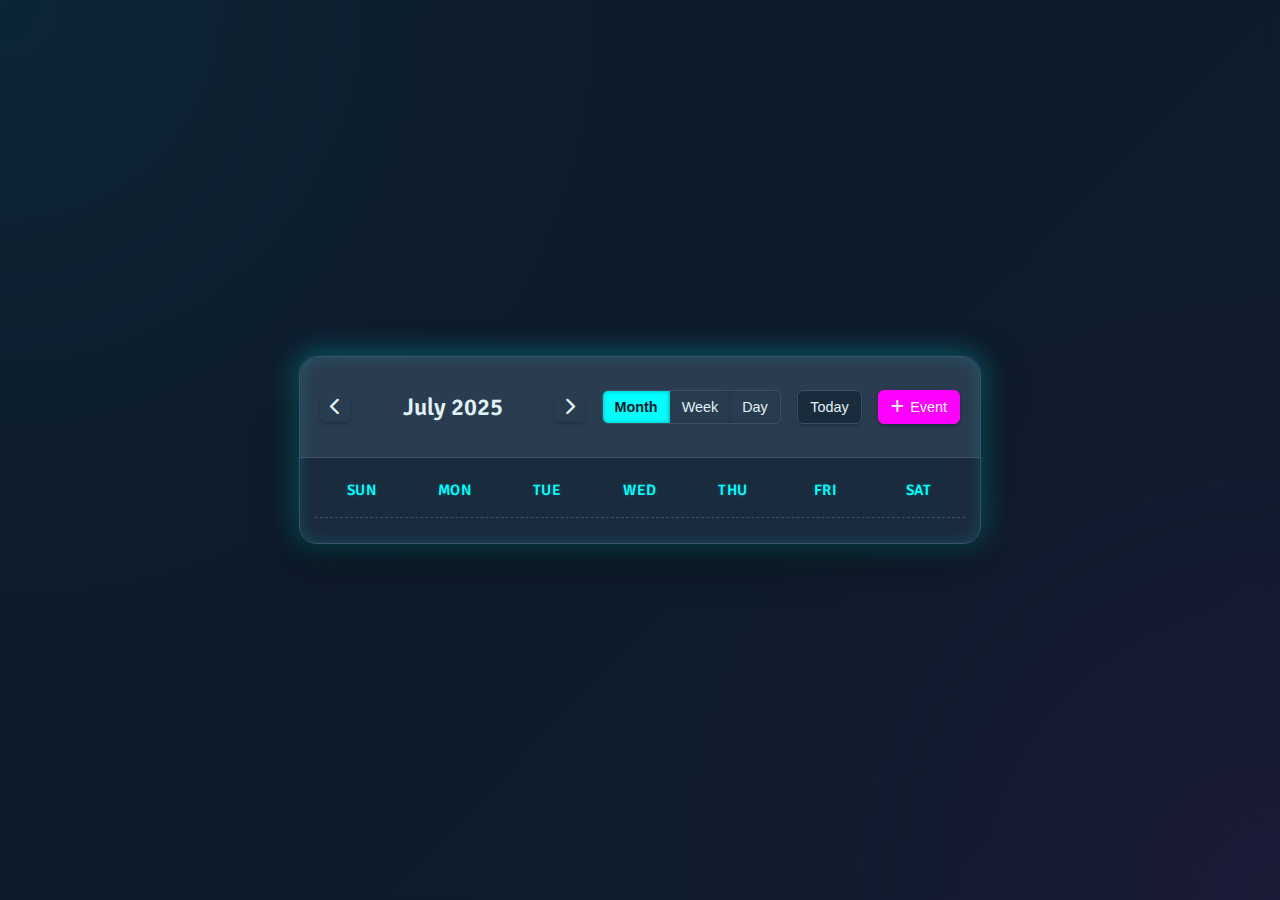
<file: tools/Calendar/index.html>
<!DOCTYPE html>
<html lang="en">
<head>
    <meta charset="UTF-8">
    <meta name="viewport" content="width=device-width, initial-scale=1.0">
    <title>My Modern Calendar</title>
    <link rel="stylesheet" href="style.css">
    <link href="https://fonts.googleapis.com/css2?family=Signika:wght@400;500;600;700&display=swap" rel="stylesheet">
    <link rel="stylesheet" href="https://cdnjs.cloudflare.com/ajax/libs/font-awesome/6.0.0-beta3/css/all.min.css">
</head>
<body>
    <div class="calendar-container">
        <header class="calendar-header">
            <button id="prevMonthBtn" class="nav-btn"><i class="fas fa-chevron-left"></i></button>
            <h2 id="currentMonthYear" class="month-year-display">July 2025</h2>
            <button id="nextMonthBtn" class="nav-btn"><i class="fas fa-chevron-right"></i></button>
            <div class="view-toggle">
                <button id="monthViewBtn" class="view-btn active">Month</button>
                <button id="weekViewBtn" class="view-btn">Week</button>
                <button id="dayViewBtn" class="view-btn">Day</button>
            </div>
            <button id="todayBtn" class="today-btn">Today</button>
            <button id="addEventBtn" class="add-event-btn"><i class="fas fa-plus"></i> Event</button>
        </header>

        <div class="calendar-body">
            <div class="weekdays-header">
                <div class="weekday">Sun</div>
                <div class="weekday">Mon</div>
                <div class="weekday">Tue</div>
                <div class="weekday">Wed</div>
                <div class="weekday">Thu</div>
                <div class="weekday">Fri</div>
                <div class="weekday">Sat</div>
            </div>
            <div class="days-grid" id="daysGrid">
                </div>
        </div>
    </div>

    <div id="eventModal" class="modal">
        <div class="modal-content">
            <span class="close-button" id="closeAddEventModal">&times;</span>
            <h3>Add New Event</h3>
            <form id="eventForm">
                <label for="eventTitle">Title:</label>
                <input type="text" id="eventTitle" required>

                <label for="eventDate">Date:</label>
                <input type="date" id="eventDate" required>

                <label for="eventTime">Time (Optional):</label>
                <input type="time" id="eventTime">

                <label for="eventDescription">Description (Optional):</label>
                <textarea id="eventDescription"></textarea>

                <button type="submit">Add Event</button>
            </form>
        </div>
    </div>

    <div id="eventDetailsModal" class="modal">
        <div class="modal-content">
            <span class="close-button" id="closeDetailsModal">&times;</span>
            <h3 id="detailsTitle">Event Details</h3>
            <p><strong>Date:</strong> <span id="detailsDate"></span></p>
            <p><strong>Time:</strong> <span id="detailsTime"></span></p>
            <p><strong>Description:</strong> <span id="detailsDescription"></span></p>
            <div class="modal-actions">
                <button id="editEventBtn" class="modal-action-btn">Edit</button>
                <button id="deleteEventBtn" class="modal-action-btn delete-btn">Delete</button>
            </div>
        </div>
    </div>

    <script src="script.js"></script>
</body>
</html>
</file>
<file: tools/Calendar/style.css>
:root {
    /* Base Colors - Adjusted for a darker, richer canvas */
    --primary-bg: #0d1a2b; /* Very dark navy/charcoal */
    --calendar-bg: #1a2b3d; /* Slightly lighter for calendar body */
    --header-bg: #2a3d50; /* Muted steel blue for header */
    --text-color: #e0f2f7; /* Soft cyan-white text */
    --inactive-text: #6b849e; /* Muted text for inactive days */
    --border-color: #3b506b; /* Darker blue-gray border */
    --shadow-color: rgba(0, 0, 0, 0.5); /* Stronger shadows */

    /* Primary Accent - The new #00ffff focus */
    --primary-accent: #00ffff; /* Cyan - Main interactive highlight */
    --primary-accent-dark: #00ccdd; /* Darker cyan for hover states */
    --primary-glow: rgba(0, 255, 255, 0.4); /* Cyan glow effect */

    /* Secondary Accent - For contrast and secondary actions */
    --secondary-accent: #ff00ff; /* Magenta - For add event, edit buttons etc. */
    --secondary-accent-dark: #cc00cc; /* Darker magenta for hover */
    --secondary-glow: rgba(255, 0, 255, 0.4); /* Magenta glow effect */

    /* Special State Colors */
    --today-bg: #00ff80; /* Emerald Green - For "Today" */
    --today-text: #00331a; /* Dark text for today's cell */
    --event-bg: #8b5cf6; /* Lavender (keeping this for now, or can change to a blend) */
    --event-text: #f0f9ff; /* Light event text */
    --delete-btn-bg: #e53e3e; /* Red for delete */
    --delete-btn-hover: #c53030; /* Darker red */

    /* Fonts */
    --font-primary: 'Signika', sans-serif, 'Inter', sans-serif;

    /* Transitions & Effects */
    --transition-speed: 0.3s;
    --hover-scale: 1.01; /* Slightly less scale for subtle effect */
}

/* Base styles for the body */
body {
    font-family: var(--font-primary);
    background: linear-gradient(135deg, var(--primary-bg), #0f1c2c); /* Gradient background */
    color: var(--text-color);
    display: flex;
    justify-content: center;
    align-items: center;
    min-height: 100vh;
    margin: 0;
    overflow: hidden; /* Hide scrollbars if not needed */
    position: relative;
    user-select: none; /* Prevent text selection */
}

/* Background gradient animation (optional, for extra uniqueness) */
body::before {
    content: '';
    position: absolute;
    top: 0;
    left: 0;
    width: 100%;
    height: 100%;
    background: radial-gradient(circle at top left, rgba(0, 255, 255, 0.05) 0%, transparent 40%),
                radial-gradient(circle at bottom right, rgba(255, 0, 255, 0.05) 0%, transparent 40%);
    z-index: -1;
    animation: backgroundGlow 20s infinite alternate;
}

@keyframes backgroundGlow {
    from {
        background-position: 0% 0%;
    }
    to {
        background-position: 100% 100%;
    }
}


/* Calendar Container - The main structure */
.calendar-container {
    background-color: var(--calendar-bg);
    border-radius: 18px; /* More rounded corners */
    box-shadow: 0 15px 40px var(--shadow-color), 0 0 30px var(--primary-glow); /* Deeper shadow with primary glow */
    width: 95%;
    max-width: 680px; /* Slightly larger */
    height: auto;
    display: flex;
    flex-direction: column;
    overflow: hidden;
    border: 1px solid var(--border-color);
    animation: fadeInScale 0.8s ease-out forwards;
    position: relative; /* For pseudo-elements */
    z-index: 1; /* Ensure it's above body pseudo-elements */
}

/* Subtle inner glow for the container */
.calendar-container::before {
    content: '';
    position: absolute;
    top: 0;
    left: 0;
    right: 0;
    bottom: 0;
    border-radius: 18px;
    box-shadow: inset 0 0 15px rgba(0, 255, 255, 0.15); /* Inner cyan glow */
    pointer-events: none; /* Allows clicks to pass through */
    z-index: 2;
}

@keyframes fadeInScale {
    from { opacity: 0; transform: scale(0.9); }
    to { opacity: 1; transform: scale(1); }
}

/* Calendar Header - Adjusted to be in a single line */
.calendar-header {
    display: flex;
    align-items: center; /* Vertically align items */
    justify-content: space-between; /* Distribute space between items */
    padding: 15px 20px;
    background-color: var(--header-bg);
    border-bottom: 1px solid var(--border-color);
    border-top-left-radius: 18px;
    border-top-right-radius: 18px;
    flex-wrap: nowrap; /* Prevent wrapping by default */
}

.month-year-display {
    font-size: 1.5em;
    font-weight: 600;
    color: var(--text-color);
    /* No flex-grow here to prevent it from taking too much space */
    text-align: center; /* Centered within its own available space */
    padding: 0 10px; /* Add some horizontal padding */
    white-space: nowrap; /* Prevent text from wrapping */
    min-width: 150px; /* Ensure enough space for month/year */
}

/* Buttons Container for Nav buttons */
.nav-buttons {
    display: flex;
    gap: 5px; /* Space between nav buttons */
    align-items: center;
}

/* Buttons Container for Action buttons (Today, View Toggle, Add Event) */
.action-buttons {
    display: flex;
    gap: 10px; /* Space between action buttons */
    align-items: center;
}

/* Buttons (General Styles) */
.nav-btn, .view-btn, .today-btn, .add-event-btn {
    background-color: var(--calendar-bg); /* Simple background matching calendar body */
    color: var(--text-color);
    border: 1px solid var(--border-color);
    border-radius: 6px; /* Slightly less rounded */
    padding: 8px 12px;
    cursor: pointer;
    font-size: 0.9em;
    font-weight: 500;
    transition: all var(--transition-speed) ease;
    box-shadow: 0 2px 4px rgba(0, 0, 0, 0.2); /* Simpler shadow */
    display: flex;
    align-items: center;
    gap: 5px;
    text-shadow: none;
    white-space: nowrap; /* Prevent button text from wrapping */
}

.nav-btn:hover, .view-btn:hover, .today-btn:hover {
    background-color: var(--header-bg); /* Slightly darker on hover */
    color: var(--primary-accent); /* Cyan highlight on hover */
    transform: translateY(-1px);
    box-shadow: 0 3px 6px rgba(0, 0, 0, 0.3);
    border-color: var(--primary-accent);
}

/* Specific nav button adjustments */
.nav-btn {
    font-size: 1.1em;
    padding: 6px 10px;
    background: transparent; /* Arrows remain transparent */
    border: none;
    color: var(--text-color);
}
.nav-btn:hover {
    background: transparent;
    color: var(--primary-accent);
    transform: translateY(-1px) scale(1.1);
    box-shadow: none;
}

.view-toggle {
    display: flex;
    border: 1px solid var(--border-color);
    border-radius: 6px;
    overflow: hidden;
    /* margin: 0 10px; removed to manage spacing with gap on action-buttons*/
    box-shadow: inset 0 0 3px rgba(0, 0, 0, 0.2);
}

.view-btn {
    padding: 8px 12px;
    border-radius: 0;
    border: none;
    background-color: transparent; /* Transparent default */
    color: var(--text-color);
}

.view-btn.active {
    background-color: var(--primary-accent); /* Solid cyan for active */
    color: var(--primary-bg); /* Dark text on cyan */
    font-weight: 600;
    box-shadow: inset 0 0 5px rgba(0, 0, 0, 0.3);
}

.view-btn.active:hover {
    background-color: var(--primary-accent-dark); /* Slightly darker cyan on hover for active */
    transform: translateY(0);
    box-shadow: inset 0 0 7px rgba(0, 0, 0, 0.4);
}

.add-event-btn {
    background-color: var(--secondary-accent); /* Magenta for add event button */
    color: white;
    border-color: var(--secondary-accent);
    box-shadow: 0 2px 4px rgba(0, 0, 0, 0.3);
}

.add-event-btn:hover {
    background-color: var(--secondary-accent-dark);
    box-shadow: 0 4px 8px rgba(255, 0, 255, 0.4);
}


/* Calendar Body - Main display area for days (NO CHANGE HERE) */
.calendar-body {
    flex-grow: 1;
    display: flex;
    flex-direction: column;
    padding: 15px;
    overflow-y: auto;
}

/* Weekdays Header */
.weekdays-header {
    display: grid;
    grid-template-columns: repeat(7, 1fr);
    text-align: center;
    padding-bottom: 10px;
    margin-bottom: 10px;
    font-weight: 600;
    color: var(--primary-accent); /* Cyan weekdays */
    border-bottom: 1px dashed var(--border-color); /* Dashed border for uniqueness */
    text-shadow: 0 0 5px rgba(0, 255, 255, 0.2);
}

.weekday {
    padding: 8px 0;
    font-size: 0.95em;
    text-transform: uppercase;
    letter-spacing: 0.5px;
}

/* Days Grid - The actual calendar days */
.days-grid {
    display: grid;
    grid-template-columns: repeat(7, 1fr);
    gap: 8px;
    flex-grow: 1;
}

.day-cell {
    background-color: rgba(26, 43, 61, 0.7); /* Slightly transparent background for crystal effect */
    border-radius: 10px;
    padding: 10px;
    min-height: 75px;
    display: flex;
    flex-direction: column;
    position: relative;
    cursor: pointer;
    transition: all 0.2s ease;
    border: 1px solid transparent;
    overflow: hidden;
    backdrop-filter: blur(2px); /* Subtle blur for crystal effect */
    box-shadow: 0 2px 6px rgba(0, 0, 0, 0.3);
}

.day-cell:hover {
    background-color: rgba(0, 255, 255, 0.1); /* Cyan-tinted hover */
    box-shadow: 0 5px 15px var(--primary-glow), inset 0 0 10px var(--primary-glow); /* Intense glow on hover */
    border-color: var(--primary-accent); /* Cyan border on hover */
    transform: translateY(-2px); /* Lift on hover */
}

.day-number {
    font-size: 1.2em;
    font-weight: 600;
    margin-bottom: 5px;
    color: var(--text-color);
    text-align: right;
    padding-right: 5px;
}

.day-cell.today {
    background: linear-gradient(135deg, var(--today-bg), #00a850); /* Emerald green gradient for today */
    color: var(--today-text);
    font-weight: 700;
    box-shadow: 0 0 15px rgba(0, 255, 128, 0.8), inset 0 0 10px rgba(0, 255, 128, 0.5);
    border-color: var(--today-bg);
    transform: scale(1.02);
}

.day-cell.today .day-number {
    color: var(--today-text);
    text-shadow: none;
}

.day-cell.inactive {
    opacity: 0.4;
    cursor: default;
    background-color: rgba(26, 43, 61, 0.3);
    border: 1px solid rgba(59, 80, 107, 0.3);
}

.day-cell.inactive:hover {
    background-color: rgba(26, 43, 61, 0.3);
    box-shadow: none;
    border-color: rgba(59, 80, 107, 0.3);
    transform: translateY(0);
}

/* Week and Day View specific styles (NO CHANGE HERE) */
.week-day-cell, .full-day-cell {
    min-height: 120px;
    justify-content: flex-start;
    padding: 15px;
}

.week-day-header, .day-view-header {
    display: flex;
    justify-content: space-between;
    align-items: baseline;
    width: 100%;
    margin-bottom: 10px;
    padding-bottom: 8px;
    border-bottom: 1px solid var(--border-color);
    color: var(--primary-accent);
    font-size: 1.1em;
    font-weight: 600;
}

.week-day-header .weekday-name, .day-view-header .weekday-name {
    font-size: 1.2em;
    text-transform: capitalize;
}

.week-day-header .day-number, .day-view-header .day-number {
    font-size: 1.5em;
    color: var(--text-color);
    font-weight: 700;
}


/* Event Styling - More Distinct (NO CHANGE HERE) */
.event {
    background-color: var(--event-bg);
    color: var(--event-text);
    border-radius: 6px;
    padding: 5px 8px;
    margin-bottom: 4px;
    font-size: 0.8em;
    overflow: hidden;
    white-space: nowrap;
    text-overflow: ellipsis;
    cursor: pointer;
    transition: transform 0.15s ease, box-shadow 0.15s ease, background-color 0.15s ease;
    box-shadow: 0 2px 5px rgba(0, 0, 0, 0.3);
    border: 1px solid rgba(255, 255, 255, 0.1);
}

.event:hover {
    transform: translateY(-2px) scale(1.02);
    box-shadow: 0 4px 10px rgba(0, 0, 0, 0.4), 0 0 8px var(--event-bg);
    background-color: #a872ff;
}

/* Event List inside day cell (NO CHANGE HERE) */
.events-list {
    flex-grow: 1;
    overflow-y: auto;
    padding-right: 5px;
}

/* Scrollbar for event list (NO CHANGE HERE) */
.events-list::-webkit-scrollbar {
    width: 4px;
}

.events-list::-webkit-scrollbar-track {
    background: transparent;
}

.events-list::-webkit-scrollbar-thumb {
    background-color: var(--border-color);
    border-radius: 4px;
}
.events-list::-webkit-scrollbar-thumb:hover {
    background-color: var(--primary-accent);
}


/* Modal Styles (General for both add & details) (NO CHANGE HERE) */
.modal {
    position: fixed;
    z-index: 100;
    left: 0;
    top: 0;
    width: 100%;
    height: 100%;
    overflow: auto;
    background-color: rgba(0, 0, 0, 0.6);
    backdrop-filter: blur(8px);
    display: none;
    justify-content: center;
    align-items: center;
    animation: modalFadeIn 0.3s ease-out forwards;
}

@keyframes modalFadeIn {
    from { opacity: 0; }
    to { opacity: 1; }
}

.modal-content {
    background-color: var(--calendar-bg);
    margin: 20px;
    padding: 30px;
    border-radius: 15px;
    box-shadow: 0 10px 30px var(--shadow-color), 0 0 25px var(--primary-glow);
    width: 90%;
    max-width: 450px;
    position: relative;
    border: 2px solid var(--primary-accent);
    animation: modalPopIn 0.4s cubic-bezier(0.68, -0.55, 0.27, 1.55) forwards;
}

@keyframes modalPopIn {
    from { transform: scale(0.8); opacity: 0; }
    to { transform: scale(1); opacity: 1; }
}

.close-button {
    color: var(--text-color);
    font-size: 30px;
    font-weight: bold;
    position: absolute;
    top: 15px;
    right: 20px;
    cursor: pointer;
    transition: color 0.2s ease, transform 0.2s ease;
    opacity: 0.7;
}

.close-button:hover,
.close-button:focus {
    color: var(--primary-accent);
    transform: scale(1.2);
    opacity: 1;
}

.modal-content h3 {
    color: var(--primary-accent);
    margin-top: 0;
    margin-bottom: 20px;
    text-align: center;
    font-size: 1.8em;
    font-weight: 700;
    border-bottom: 1px dashed var(--border-color);
    padding-bottom: 10px;
    text-shadow: 0 0 5px var(--primary-glow);
}

.modal-content form label {
    display: block;
    margin-bottom: 8px;
    color: var(--text-color);
    font-weight: 500;
    font-size: 1em;
}

.modal-content form input,
.modal-content form textarea {
    width: calc(100% - 20px);
    padding: 10px;
    margin-bottom: 15px;
    border: 1px solid var(--border-color);
    border-radius: 8px;
    background-color: var(--primary-bg);
    color: var(--text-color);
    font-size: 1em;
    transition: border-color 0.3s ease, box-shadow 0.3s ease;
}

.modal-content form input:focus,
.modal-content form textarea:focus {
    border-color: var(--primary-accent);
    box-shadow: 0 0 0 3px var(--primary-glow);
    outline: none;
}

.modal-content form button {
    width: 100%;
    padding: 12px 15px;
    background: linear-gradient(45deg, var(--primary-accent), var(--primary-accent-dark));
    color: var(--primary-bg); /* Dark text on cyan for submit */
    border: none;
    border-radius: 8px;
    font-size: 1.1em;
    font-weight: 600;
    cursor: pointer;
    transition: background-color 0.3s ease, transform 0.2s ease, box-shadow 0.3s ease;
    box-shadow: 0 3px 8px var(--primary-glow);
    text-shadow: 0 0 3px rgba(0, 0, 0, 0.3);
}

.modal-content form button:hover {
    background: linear-gradient(45deg, var(--primary-accent-dark), var(--primary-accent));
    transform: translateY(-2px);
    box-shadow: 0 5px 15px var(--primary-glow);
}

/* Event Details Modal Specific Styles (NO CHANGE HERE) */
#eventDetailsModal .modal-content {
    max-width: 450px;
    padding: 35px;
    background-color: var(--calendar-bg);
    border: 3px solid var(--secondary-accent);
    box-shadow: 0 15px 40px var(--shadow-color), 0 0 35px var(--secondary-glow);
}

#eventDetailsModal h3 {
    color: var(--secondary-accent);
    text-align: center;
    margin-bottom: 25px;
    font-size: 2em;
    font-weight: 700;
    border-bottom: 2px solid var(--secondary-accent);
    padding-bottom: 15px;
    text-transform: uppercase;
    letter-spacing: 1px;
    text-shadow: 0 0 8px var(--secondary-glow);
}

.details-info-row {
    display: grid;
    grid-template-columns: auto 1fr;
    gap: 15px;
    margin-bottom: 18px;
    align-items: flex-start;
    background-color: rgba(0, 0, 0, 0.1);
    padding: 10px;
    border-radius: 8px;
    border: 1px solid rgba(255, 255, 255, 0.05);
}

.details-info-row i {
    color: var(--primary-accent);
    font-size: 1.3em;
    width: 25px;
    text-align: center;
    line-height: 1.2;
    text-shadow: 0 0 5px var(--primary-glow);
}

.details-info-row span {
    color: var(--text-color);
    font-size: 1.05em;
    font-weight: 400;
    line-height: 1.5;
}

#eventDetailsModal #detailsDescription {
    white-space: pre-wrap;
    max-height: 180px;
    overflow-y: auto;
    background-color: var(--primary-bg);
    padding: 15px;
    border-radius: 10px;
    border: 2px solid var(--border-color);
    margin-top: 20px;
    display: block;
    font-size: 0.95em;
    color: var(--text-color);
    box-shadow: inset 0 0 10px rgba(0, 0, 0, 0.2);
}

.modal-actions {
    display: flex;
    justify-content: center;
    margin-top: 35px;
    gap: 20px;
}

.modal-action-btn {
    padding: 14px 25px;
    border-radius: 10px;
    font-size: 1.05em;
    font-weight: 600;
    box-shadow: 0 4px 12px rgba(0, 0, 0, 0.3);
    border: none;
}

#editEventBtn {
    background: linear-gradient(45deg, var(--today-bg), #00bb66);
    color: var(--today-text);
    text-shadow: 0 0 3px rgba(0, 0, 0, 0.3);
}

#editEventBtn:hover {
    background: linear-gradient(45deg, #00bb66, var(--today-bg));
    transform: translateY(-3px);
    box-shadow: 0 6px 18px rgba(0, 255, 128, 0.6);
}

#deleteEventBtn {
    background: linear-gradient(45deg, var(--delete-btn-bg), var(--delete-btn-hover));
    color: white;
    text-shadow: 0 0 3px rgba(0, 0, 0, 0.3);
}

#deleteEventBtn:hover {
    background: linear-gradient(45deg, var(--delete-btn-hover), var(--delete-btn-bg));
    transform: translateY(-3px);
    box-shadow: 0 6px 18px rgba(229, 62, 62, 0.6);
}

/* Scrollbar - Subtle & themed (NO CHANGE HERE) */
::-webkit-scrollbar {
    width: 8px;
}

::-webkit-scrollbar-track {
    background: var(--primary-bg);
    border-radius: 10px;
}

::-webkit-scrollbar-thumb {
    background-color: var(--border-color);
    border-radius: 10px;
    border: 2px solid var(--primary-bg);
}

::-webkit-scrollbar-thumb:hover {
    background-color: var(--primary-accent);
    border-color: var(--primary-accent-dark);
}

/* Responsive adjustments for smaller screens */
@media (max-width: 768px) {
    .calendar-container {
        max-width: 95%;
        margin: 10px;
    }
    .calendar-header {
        /* Allow wrapping on very small screens if necessary, but try to keep things compact */
        flex-wrap: wrap; 
        justify-content: center;
        gap: 10px; /* Space between wrapped items */
        padding: 15px;
    }
    .month-year-display {
        font-size: 1.3em; /* Slightly smaller for mobile */
        width: 100%; /* Take full width on small screens for better centering */
        margin-bottom: 5px; /* Add some space below */
        order: 1; /* Make it appear first */
    }
    .nav-buttons {
        order: 2; /* Nav buttons second */
        justify-content: center; /* Center them */
        width: 100%;
    }
    .action-buttons {
        order: 3; /* Action buttons third */
        justify-content: center; /* Center them */
        width: 100%;
        flex-wrap: wrap; /* Allow these buttons to wrap too */
    }
    .nav-btn, .today-btn, .add-event-btn {
        font-size: 0.8em;
        padding: 7px 10px;
    }
    .view-toggle {
        margin: 0;
        /* width: 100%; removed to let flex manage it */
        flex: 1; /* Allow it to take available space */
    }
    .view-btn {
        flex: 1; /* Distribute evenly */
        font-size: 0.75em;
        padding: 7px 8px;
    }
    .weekdays-header {
        font-size: 0.8em;
    }
    .day-cell {
        min-height: 60px;
        padding: 8px;
    }
    .day-number {
        font-size: 1em;
    }
    .event {
        font-size: 0.7em;
        padding: 3px 5px;
    }
    .modal-content {
        padding: 20px;
        max-width: 90%;
    }
    .modal-content h3 {
        font-size: 1.5em;
    }
    .modal-content form input,
    .modal-content form textarea,
    .modal-content form button {
        font-size: 0.9em;
        padding: 8px;
    }
    #eventDetailsModal .modal-content {
        padding: 25px;
    }
    #eventDetailsModal h3 {
        font-size: 1.6em;
    }
    .details-info-row {
        gap: 10px;
        margin-bottom: 12px;
    }
    .details-info-row i {
        font-size: 1.1em;
    }
    .details-info-row span {
        font-size: 0.9em;
    }
    .modal-actions {
        flex-direction: column; /* Stack buttons on small screens */
        gap: 10px;
    }
    .modal-action-btn {
        width: 100%;
        padding: 10px;
    }
}

/* For animating content when view changes (e.g., month to week) */
.days-grid {
    /* Existing styles */
    transition: opacity 0.2s ease-in-out, transform 0.2s ease-in-out;
}

.fade-out-content {
    opacity: 0;
    transform: scale(0.98); /* Slightly shrink as it fades out */
}

.fade-in-content {
    opacity: 1;
    transform: scale(1); /* Return to normal size */
    /* No transition duration here, as it's handled by the base .days-grid */
}

/* For modal transitions */
.modal {
    /* Existing styles (background-color, backdrop-filter, display: none etc.) */
    opacity: 0;
    transform: scale(0.9);
    transition: opacity 0.3s ease-out, transform 0.3s cubic-bezier(0.68, -0.55, 0.27, 1.55); /* Add transform for pop-in */
    pointer-events: none; /* Prevent clicks when hidden */
}

.modal.modal-active {
    opacity: 1;
    transform: scale(1);
    pointer-events: auto; /* Allow clicks when active */
}

/* For Today button highlight */
.today-highlight {
    animation: todayBtnHighlight 0.5s ease-out forwards;
}

@keyframes todayBtnHighlight {
    0% {
        box-shadow: 0 0 10px var(--today-bg);
        border-color: var(--today-bg);
        transform: scale(1.05);
    }
    50% {
        box-shadow: 0 0 20px var(--today-bg);
        border-color: var(--today-bg);
        transform: scale(1);
    }
    100% {
        box-shadow: 0 2px 4px rgba(0, 0, 0, 0.2); /* Revert to original shadow */
        border-color: var(--border-color); /* Revert to original border */
        transform: scale(1);
    }
}
</file>
